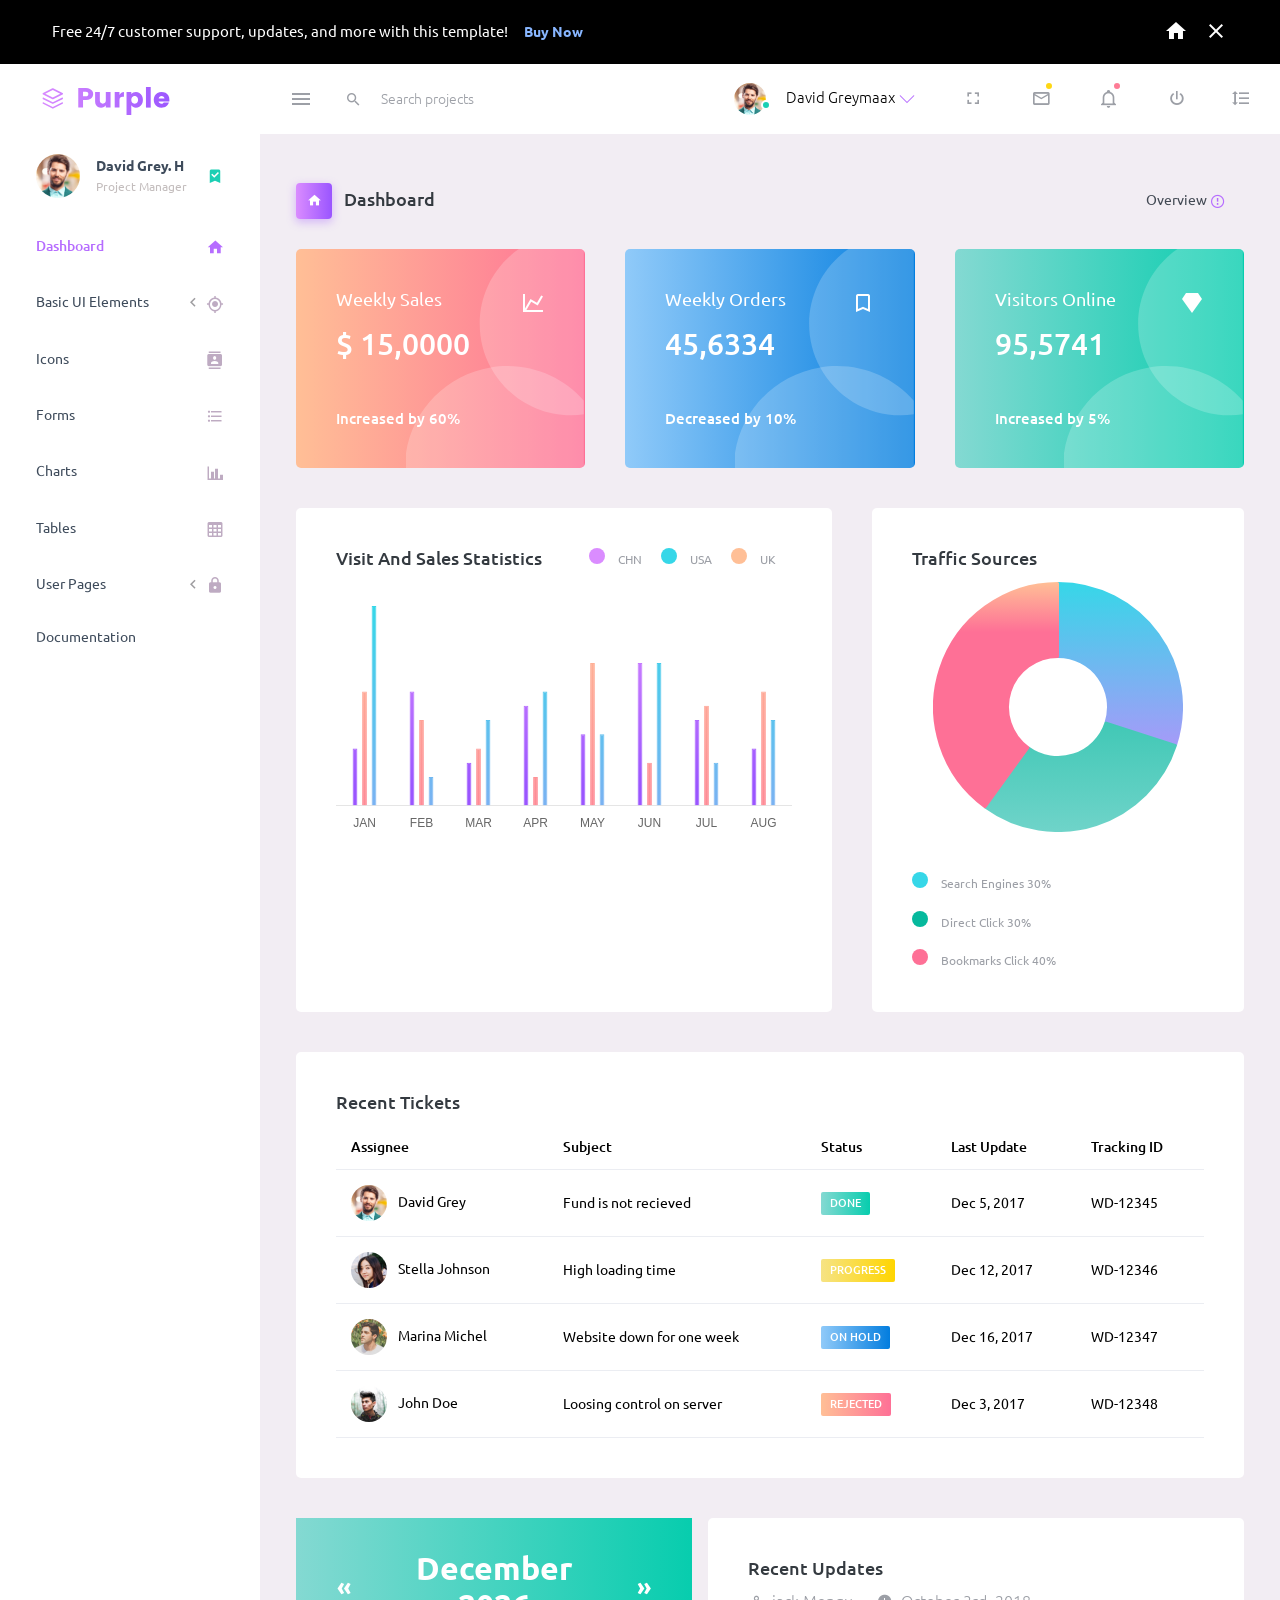
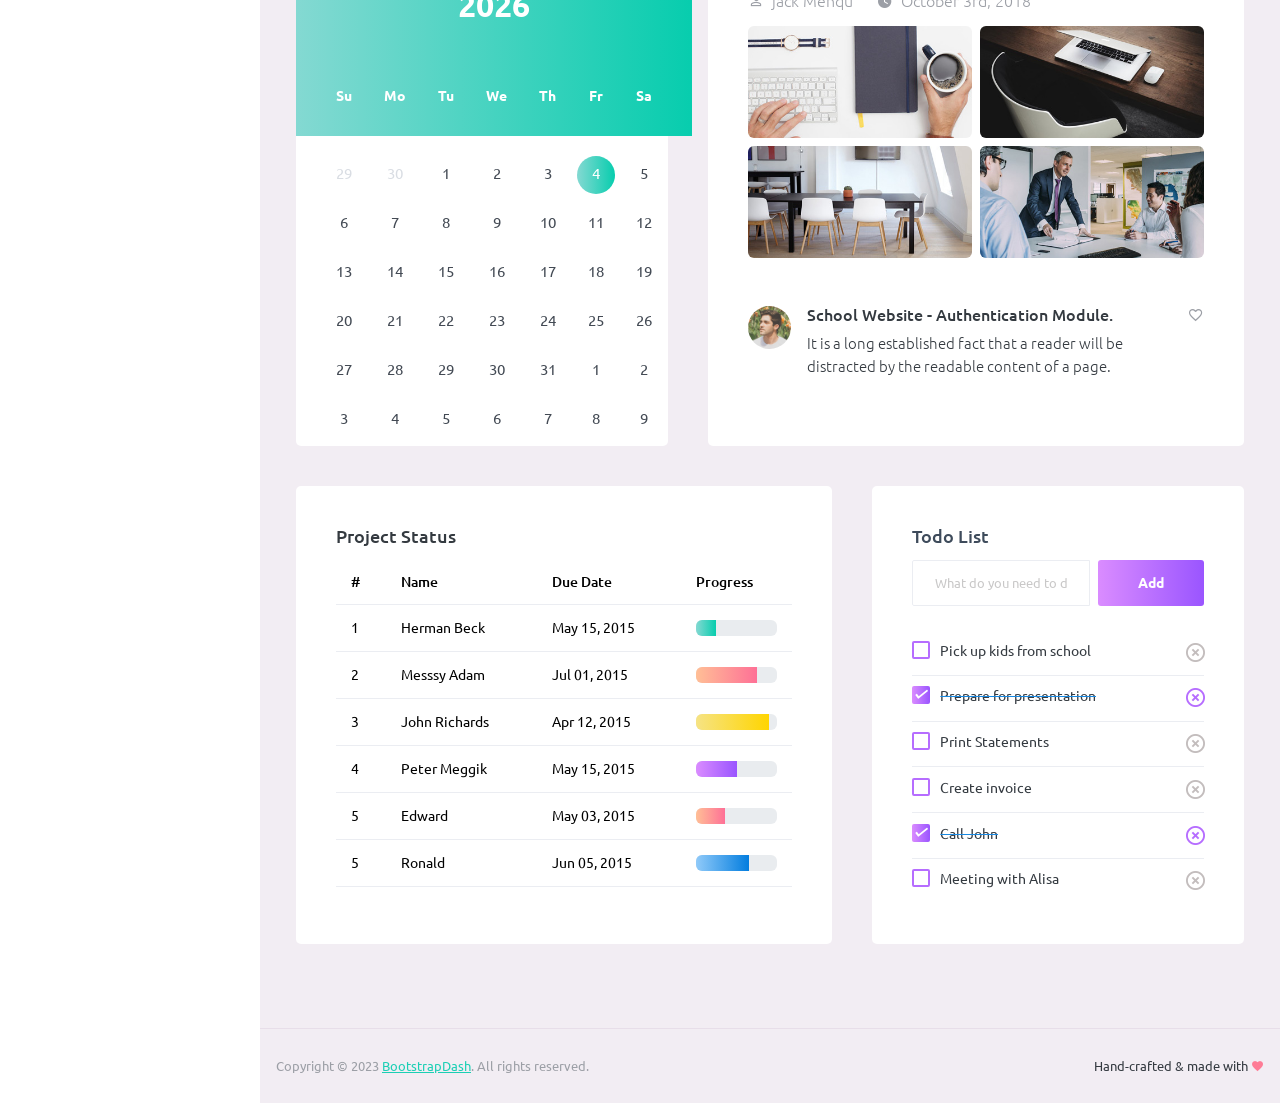
<file: view/temp/temp/dist/index.html>
<!DOCTYPE html>
<html lang="en">
  <head>
    <!-- Required meta tags -->
    <meta charset="utf-8">
    <meta name="viewport" content="width=device-width, initial-scale=1, shrink-to-fit=no">
    <title>Purple Admin</title>
    <!-- plugins:css -->
    <link rel="stylesheet" href="assets/vendors/mdi/css/materialdesignicons.min.css">
    <link rel="stylesheet" href="assets/vendors/ti-icons/css/themify-icons.css">
    <link rel="stylesheet" href="assets/vendors/css/vendor.bundle.base.css">
    <link rel="stylesheet" href="assets/vendors/font-awesome/css/font-awesome.min.css">
    <!-- endinject -->
    <!-- Plugin css for this page -->
    <link rel="stylesheet" href="assets/vendors/font-awesome/css/font-awesome.min.css" />
    <link rel="stylesheet" href="assets/vendors/bootstrap-datepicker/bootstrap-datepicker.min.css">
    <!-- End plugin css for this page -->
    <!-- inject:css -->
    <!-- endinject -->
    <!-- Layout styles -->
    <link rel="stylesheet" href="assets/css/style.css">
    <!-- End layout styles -->
    <link rel="shortcut icon" href="assets/images/favicon.png" />
  </head>
  <body>
    <div class="container-scroller">
      <div class="row p-0 m-0 proBanner" id="proBanner">
        <div class="col-md-12 p-0 m-0">
          <div class="card-body card-body-padding d-flex align-items-center justify-content-between">
            <div class="ps-lg-3">
              <div class="d-flex align-items-center justify-content-between">
                <p class="mb-0 font-weight-medium me-3 buy-now-text">Free 24/7 customer support, updates, and more with this template!</p>
                <a href="https://www.bootstrapdash.com/product/purple-bootstrap-admin-template/" target="_blank" class="btn me-2 buy-now-btn border-0">Buy Now</a>
              </div>
            </div>
            <div class="d-flex align-items-center justify-content-between">
              <a href="https://www.bootstrapdash.com/product/purple-bootstrap-admin-template/"><i class="mdi mdi-home me-3 text-white"></i></a>
              <button id="bannerClose" class="btn border-0 p-0">
                <i class="mdi mdi-close text-white mr-0"></i>
              </button>
            </div>
          </div>
        </div>
      </div>
      <!-- partial:partials/_navbar.html -->
      <nav class="navbar default-layout-navbar col-lg-12 col-12 p-0 fixed-top d-flex flex-row">
        <div class="text-center navbar-brand-wrapper d-flex align-items-center justify-content-start">
          <a class="navbar-brand brand-logo" href="index.html"><img src="assets/images/logo.svg" alt="logo" /></a>
          <a class="navbar-brand brand-logo-mini" href="index.html"><img src="assets/images/logo-mini.svg" alt="logo" /></a>
        </div>
        <div class="navbar-menu-wrapper d-flex align-items-stretch">
          <button class="navbar-toggler navbar-toggler align-self-center" type="button" data-toggle="minimize">
            <span class="mdi mdi-menu"></span>
          </button>
          <div class="search-field d-none d-md-block">
            <form class="d-flex align-items-center h-100" action="#">
              <div class="input-group">
                <div class="input-group-prepend bg-transparent">
                  <i class="input-group-text border-0 mdi mdi-magnify"></i>
                </div>
                <input type="text" class="form-control bg-transparent border-0" placeholder="Search projects">
              </div>
            </form>
          </div>
          <ul class="navbar-nav navbar-nav-right">
            <li class="nav-item nav-profile dropdown">
              <a class="nav-link dropdown-toggle" id="profileDropdown" href="#" data-bs-toggle="dropdown" aria-expanded="false">
                <div class="nav-profile-img">
                  <img src="assets/images/faces/face1.jpg" alt="image">
                  <span class="availability-status online"></span>
                </div>
                <div class="nav-profile-text">
                  <p class="mb-1 text-black">David Greymaax</p>
                </div>
              </a>
              <div class="dropdown-menu navbar-dropdown" aria-labelledby="profileDropdown">
                <a class="dropdown-item" href="#">
                  <i class="mdi mdi-cached me-2 text-success"></i> Activity Log </a>
                <div class="dropdown-divider"></div>
                <a class="dropdown-item" href="#">
                  <i class="mdi mdi-logout me-2 text-primary"></i> Signout </a>
              </div>
            </li>
            <li class="nav-item d-none d-lg-block full-screen-link">
              <a class="nav-link">
                <i class="mdi mdi-fullscreen" id="fullscreen-button"></i>
              </a>
            </li>
            <li class="nav-item dropdown">
              <a class="nav-link count-indicator dropdown-toggle" id="messageDropdown" href="#" data-bs-toggle="dropdown" aria-expanded="false">
                <i class="mdi mdi-email-outline"></i>
                <span class="count-symbol bg-warning"></span>
              </a>
              <div class="dropdown-menu dropdown-menu-end navbar-dropdown preview-list" aria-labelledby="messageDropdown">
                <h6 class="p-3 mb-0">Messages</h6>
                <div class="dropdown-divider"></div>
                <a class="dropdown-item preview-item">
                  <div class="preview-thumbnail">
                    <img src="assets/images/faces/face4.jpg" alt="image" class="profile-pic">
                  </div>
                  <div class="preview-item-content d-flex align-items-start flex-column justify-content-center">
                    <h6 class="preview-subject ellipsis mb-1 font-weight-normal">Mark send you a message</h6>
                    <p class="text-gray mb-0"> 1 Minutes ago </p>
                  </div>
                </a>
                <div class="dropdown-divider"></div>
                <a class="dropdown-item preview-item">
                  <div class="preview-thumbnail">
                    <img src="assets/images/faces/face2.jpg" alt="image" class="profile-pic">
                  </div>
                  <div class="preview-item-content d-flex align-items-start flex-column justify-content-center">
                    <h6 class="preview-subject ellipsis mb-1 font-weight-normal">Cregh send you a message</h6>
                    <p class="text-gray mb-0"> 15 Minutes ago </p>
                  </div>
                </a>
                <div class="dropdown-divider"></div>
                <a class="dropdown-item preview-item">
                  <div class="preview-thumbnail">
                    <img src="assets/images/faces/face3.jpg" alt="image" class="profile-pic">
                  </div>
                  <div class="preview-item-content d-flex align-items-start flex-column justify-content-center">
                    <h6 class="preview-subject ellipsis mb-1 font-weight-normal">Profile picture updated</h6>
                    <p class="text-gray mb-0"> 18 Minutes ago </p>
                  </div>
                </a>
                <div class="dropdown-divider"></div>
                <h6 class="p-3 mb-0 text-center">4 new messages</h6>
              </div>
            </li>
            <li class="nav-item dropdown">
              <a class="nav-link count-indicator dropdown-toggle" id="notificationDropdown" href="#" data-bs-toggle="dropdown">
                <i class="mdi mdi-bell-outline"></i>
                <span class="count-symbol bg-danger"></span>
              </a>
              <div class="dropdown-menu dropdown-menu-end navbar-dropdown preview-list" aria-labelledby="notificationDropdown">
                <h6 class="p-3 mb-0">Notifications</h6>
                <div class="dropdown-divider"></div>
                <a class="dropdown-item preview-item">
                  <div class="preview-thumbnail">
                    <div class="preview-icon bg-success">
                      <i class="mdi mdi-calendar"></i>
                    </div>
                  </div>
                  <div class="preview-item-content d-flex align-items-start flex-column justify-content-center">
                    <h6 class="preview-subject font-weight-normal mb-1">Event today</h6>
                    <p class="text-gray ellipsis mb-0"> Just a reminder that you have an event today </p>
                  </div>
                </a>
                <div class="dropdown-divider"></div>
                <a class="dropdown-item preview-item">
                  <div class="preview-thumbnail">
                    <div class="preview-icon bg-warning">
                      <i class="mdi mdi-cog"></i>
                    </div>
                  </div>
                  <div class="preview-item-content d-flex align-items-start flex-column justify-content-center">
                    <h6 class="preview-subject font-weight-normal mb-1">Settings</h6>
                    <p class="text-gray ellipsis mb-0"> Update dashboard </p>
                  </div>
                </a>
                <div class="dropdown-divider"></div>
                <a class="dropdown-item preview-item">
                  <div class="preview-thumbnail">
                    <div class="preview-icon bg-info">
                      <i class="mdi mdi-link-variant"></i>
                    </div>
                  </div>
                  <div class="preview-item-content d-flex align-items-start flex-column justify-content-center">
                    <h6 class="preview-subject font-weight-normal mb-1">Launch Admin</h6>
                    <p class="text-gray ellipsis mb-0"> New admin wow! </p>
                  </div>
                </a>
                <div class="dropdown-divider"></div>
                <h6 class="p-3 mb-0 text-center">See all notifications</h6>
              </div>
            </li>
            <li class="nav-item nav-logout d-none d-lg-block">
              <a class="nav-link" href="#">
                <i class="mdi mdi-power"></i>
              </a>
            </li>
            <li class="nav-item nav-settings d-none d-lg-block">
              <a class="nav-link" href="#">
                <i class="mdi mdi-format-line-spacing"></i>
              </a>
            </li>
          </ul>
          <button class="navbar-toggler navbar-toggler-right d-lg-none align-self-center" type="button" data-toggle="offcanvas">
            <span class="mdi mdi-menu"></span>
          </button>
        </div>
      </nav>
      <!-- partial -->
      <div class="container-fluid page-body-wrapper">
        <!-- partial:partials/_sidebar.html -->
        <nav class="sidebar sidebar-offcanvas" id="sidebar">
          <ul class="nav">
            <li class="nav-item nav-profile">
              <a href="#" class="nav-link">
                <div class="nav-profile-image">
                  <img src="assets/images/faces/face1.jpg" alt="profile" />
                  <span class="login-status online"></span>
                  <!--change to offline or busy as needed-->
                </div>
                <div class="nav-profile-text d-flex flex-column">
                  <span class="font-weight-bold mb-2">David Grey. H</span>
                  <span class="text-secondary text-small">Project Manager</span>
                </div>
                <i class="mdi mdi-bookmark-check text-success nav-profile-badge"></i>
              </a>
            </li>
            <li class="nav-item">
              <a class="nav-link" href="index.html">
                <span class="menu-title">Dashboard</span>
                <i class="mdi mdi-home menu-icon"></i>
              </a>
            </li>
            <li class="nav-item">
              <a class="nav-link" data-bs-toggle="collapse" href="#ui-basic" aria-expanded="false" aria-controls="ui-basic">
                <span class="menu-title">Basic UI Elements</span>
                <i class="menu-arrow"></i>
                <i class="mdi mdi-crosshairs-gps menu-icon"></i>
              </a>
              <div class="collapse" id="ui-basic">
                <ul class="nav flex-column sub-menu">
                  <li class="nav-item">
                    <a class="nav-link" href="pages/ui-features/buttons.html">Buttons</a>
                  </li>
                  <li class="nav-item">
                    <a class="nav-link" href="pages/ui-features/dropdowns.html">Dropdowns</a>
                  </li>
                  <li class="nav-item">
                    <a class="nav-link" href="pages/ui-features/typography.html">Typography</a>
                  </li>
                </ul>
              </div>
            </li>
            <li class="nav-item">
              <a class="nav-link" data-bs-toggle="collapse" href="#icons" aria-expanded="false" aria-controls="icons">
                <span class="menu-title">Icons</span>
                <i class="mdi mdi-contacts menu-icon"></i>
              </a>
              <div class="collapse" id="icons">
                <ul class="nav flex-column sub-menu">
                  <li class="nav-item">
                    <a class="nav-link" href="pages/icons/font-awesome.html">Font Awesome</a>
                  </li>
                </ul>
              </div>
            </li>
            <li class="nav-item">
              <a class="nav-link" data-bs-toggle="collapse" href="#forms" aria-expanded="false" aria-controls="forms">
                <span class="menu-title">Forms</span>
                <i class="mdi mdi-format-list-bulleted menu-icon"></i>
              </a>
              <div class="collapse" id="forms">
                <ul class="nav flex-column sub-menu">
                  <li class="nav-item">
                    <a class="nav-link" href="pages/forms/basic_elements.html">Form Elements</a>
                  </li>
                </ul>
              </div>
            </li>
            <li class="nav-item">
              <a class="nav-link" data-bs-toggle="collapse" href="#charts" aria-expanded="false" aria-controls="charts">
                <span class="menu-title">Charts</span>
                <i class="mdi mdi-chart-bar menu-icon"></i>
              </a>
              <div class="collapse" id="charts">
                <ul class="nav flex-column sub-menu">
                  <li class="nav-item">
                    <a class="nav-link" href="pages/charts/chartjs.html">ChartJs</a>
                  </li>
                </ul>
              </div>
            </li>
            <li class="nav-item">
              <a class="nav-link" data-bs-toggle="collapse" href="#tables" aria-expanded="false" aria-controls="tables">
                <span class="menu-title">Tables</span>
                <i class="mdi mdi-table-large menu-icon"></i>
              </a>
              <div class="collapse" id="tables">
                <ul class="nav flex-column sub-menu">
                  <li class="nav-item">
                    <a class="nav-link" href="pages/tables/basic-table.html">Basic table</a>
                  </li>
                </ul>
              </div>
            </li>
            <li class="nav-item">
              <a class="nav-link" data-bs-toggle="collapse" href="#auth" aria-expanded="false" aria-controls="auth">
                <span class="menu-title">User Pages</span>
                <i class="menu-arrow"></i>
                <i class="mdi mdi-lock menu-icon"></i>
              </a>
              <div class="collapse" id="auth">
                <ul class="nav flex-column sub-menu">
                  <li class="nav-item">
                    <a class="nav-link" href="pages/samples/blank-page.html"> Blank Page </a>
                  </li>
                  <li class="nav-item">
                    <a class="nav-link" href="pages/samples/login.html"> Login </a>
                  </li>
                  <li class="nav-item">
                    <a class="nav-link" href="pages/samples/register.html"> Register </a>
                  </li>
                  <li class="nav-item">
                    <a class="nav-link" href="pages/samples/error-404.html"> 404 </a>
                  </li>
                  <li class="nav-item">
                    <a class="nav-link" href="pages/samples/error-500.html"> 500 </a>
                  </li>
                </ul>
              </div>
            </li>
            <li class="nav-item">
              <a class="nav-link" href="docs/documentation.html" target="_blank">
                <span class="menu-title">Documentation</span>
                <i class="mdi mdi-file-document-box menu-icon"></i>
              </a>
            </li>
          </ul>
        </nav>
        <!-- partial -->
        <div class="main-panel">
          <div class="content-wrapper">
            <div class="page-header">
              <h3 class="page-title">
                <span class="page-title-icon bg-gradient-primary text-white me-2">
                  <i class="mdi mdi-home"></i>
                </span> Dashboard
              </h3>
              <nav aria-label="breadcrumb">
                <ul class="breadcrumb">
                  <li class="breadcrumb-item active" aria-current="page">
                    <span></span>Overview <i class="mdi mdi-alert-circle-outline icon-sm text-primary align-middle"></i>
                  </li>
                </ul>
              </nav>
            </div>
            <div class="row">
              <div class="col-md-4 stretch-card grid-margin">
                <div class="card bg-gradient-danger card-img-holder text-white">
                  <div class="card-body">
                    <img src="assets/images/dashboard/circle.svg" class="card-img-absolute" alt="circle-image" />
                    <h4 class="font-weight-normal mb-3">Weekly Sales <i class="mdi mdi-chart-line mdi-24px float-end"></i>
                    </h4>
                    <h2 class="mb-5">$ 15,0000</h2>
                    <h6 class="card-text">Increased by 60%</h6>
                  </div>
                </div>
              </div>
              <div class="col-md-4 stretch-card grid-margin">
                <div class="card bg-gradient-info card-img-holder text-white">
                  <div class="card-body">
                    <img src="assets/images/dashboard/circle.svg" class="card-img-absolute" alt="circle-image" />
                    <h4 class="font-weight-normal mb-3">Weekly Orders <i class="mdi mdi-bookmark-outline mdi-24px float-end"></i>
                    </h4>
                    <h2 class="mb-5">45,6334</h2>
                    <h6 class="card-text">Decreased by 10%</h6>
                  </div>
                </div>
              </div>
              <div class="col-md-4 stretch-card grid-margin">
                <div class="card bg-gradient-success card-img-holder text-white">
                  <div class="card-body">
                    <img src="assets/images/dashboard/circle.svg" class="card-img-absolute" alt="circle-image" />
                    <h4 class="font-weight-normal mb-3">Visitors Online <i class="mdi mdi-diamond mdi-24px float-end"></i>
                    </h4>
                    <h2 class="mb-5">95,5741</h2>
                    <h6 class="card-text">Increased by 5%</h6>
                  </div>
                </div>
              </div>
            </div>
            <div class="row">
              <div class="col-md-7 grid-margin stretch-card">
                <div class="card">
                  <div class="card-body">
                    <div class="clearfix">
                      <h4 class="card-title float-start">Visit And Sales Statistics</h4>
                      <div id="visit-sale-chart-legend" class="rounded-legend legend-horizontal legend-top-right float-end"></div>
                    </div>
                    <canvas id="visit-sale-chart" class="mt-4"></canvas>
                  </div>
                </div>
              </div>
              <div class="col-md-5 grid-margin stretch-card">
                <div class="card">
                  <div class="card-body">
                    <h4 class="card-title">Traffic Sources</h4>
                    <div class="doughnutjs-wrapper d-flex justify-content-center">
                      <canvas id="traffic-chart"></canvas>
                    </div>
                    <div id="traffic-chart-legend" class="rounded-legend legend-vertical legend-bottom-left pt-4"></div>
                  </div>
                </div>
              </div>
            </div>
            <div class="row">
              <div class="col-12 grid-margin">
                <div class="card">
                  <div class="card-body">
                    <h4 class="card-title">Recent Tickets</h4>
                    <div class="table-responsive">
                      <table class="table">
                        <thead>
                          <tr>
                            <th> Assignee </th>
                            <th> Subject </th>
                            <th> Status </th>
                            <th> Last Update </th>
                            <th> Tracking ID </th>
                          </tr>
                        </thead>
                        <tbody>
                          <tr>
                            <td>
                              <img src="assets/images/faces/face1.jpg" class="me-2" alt="image"> David Grey
                            </td>
                            <td> Fund is not recieved </td>
                            <td>
                              <label class="badge badge-gradient-success">DONE</label>
                            </td>
                            <td> Dec 5, 2017 </td>
                            <td> WD-12345 </td>
                          </tr>
                          <tr>
                            <td>
                              <img src="assets/images/faces/face2.jpg" class="me-2" alt="image"> Stella Johnson
                            </td>
                            <td> High loading time </td>
                            <td>
                              <label class="badge badge-gradient-warning">PROGRESS</label>
                            </td>
                            <td> Dec 12, 2017 </td>
                            <td> WD-12346 </td>
                          </tr>
                          <tr>
                            <td>
                              <img src="assets/images/faces/face3.jpg" class="me-2" alt="image"> Marina Michel
                            </td>
                            <td> Website down for one week </td>
                            <td>
                              <label class="badge badge-gradient-info">ON HOLD</label>
                            </td>
                            <td> Dec 16, 2017 </td>
                            <td> WD-12347 </td>
                          </tr>
                          <tr>
                            <td>
                              <img src="assets/images/faces/face4.jpg" class="me-2" alt="image"> John Doe
                            </td>
                            <td> Loosing control on server </td>
                            <td>
                              <label class="badge badge-gradient-danger">REJECTED</label>
                            </td>
                            <td> Dec 3, 2017 </td>
                            <td> WD-12348 </td>
                          </tr>
                        </tbody>
                      </table>
                    </div>
                  </div>
                </div>
              </div>
            </div>
            <div class="row">
              <div class="col-lg-5 grid-margin stretch-card">
                <div class="card">
                  <div class="card-body p-0 d-flex">
                    <div id="inline-datepicker" class="datepicker datepicker-custom"></div>
                  </div>
                </div>
              </div>
              <div class="col-lg-7 grid-margin stretch-card">
                <div class="card">
                  <div class="card-body">
                    <h4 class="card-title">Recent Updates</h4>
                    <div class="d-flex">
                      <div class="d-flex align-items-center me-4 text-muted font-weight-light">
                        <i class="mdi mdi-account-outline icon-sm me-2"></i>
                        <span>jack Menqu</span>
                      </div>
                      <div class="d-flex align-items-center text-muted font-weight-light">
                        <i class="mdi mdi-clock icon-sm me-2"></i>
                        <span>October 3rd, 2018</span>
                      </div>
                    </div>
                    <div class="row mt-3">
                      <div class="col-6 pe-1">
                        <img src="assets/images/dashboard/img_1.jpg" class="mb-2 mw-100 w-100 rounded" alt="image">
                        <img src="assets/images/dashboard/img_4.jpg" class="mw-100 w-100 rounded" alt="image">
                      </div>
                      <div class="col-6 ps-1">
                        <img src="assets/images/dashboard/img_2.jpg" class="mb-2 mw-100 w-100 rounded" alt="image">
                        <img src="assets/images/dashboard/img_3.jpg" class="mw-100 w-100 rounded" alt="image">
                      </div>
                    </div>
                    <div class="d-flex mt-5 align-items-top">
                      <img src="assets/images/faces/face3.jpg" class="img-sm rounded-circle me-3" alt="image">
                      <div class="mb-0 flex-grow">
                        <h5 class="me-2 mb-2">School Website - Authentication Module.</h5>
                        <p class="mb-0 font-weight-light">It is a long established fact that a reader will be distracted by the readable content of a page.</p>
                      </div>
                      <div class="ms-auto">
                        <i class="mdi mdi-heart-outline text-muted"></i>
                      </div>
                    </div>
                  </div>
                </div>
              </div>
            </div>
            <div class="row">
              <div class="col-md-7 grid-margin stretch-card">
                <div class="card">
                  <div class="card-body">
                    <h4 class="card-title">Project Status</h4>
                    <div class="table-responsive">
                      <table class="table">
                        <thead>
                          <tr>
                            <th> # </th>
                            <th> Name </th>
                            <th> Due Date </th>
                            <th> Progress </th>
                          </tr>
                        </thead>
                        <tbody>
                          <tr>
                            <td> 1 </td>
                            <td> Herman Beck </td>
                            <td> May 15, 2015 </td>
                            <td>
                              <div class="progress">
                                <div class="progress-bar bg-gradient-success" role="progressbar" style="width: 25%" aria-valuenow="25" aria-valuemin="0" aria-valuemax="100"></div>
                              </div>
                            </td>
                          </tr>
                          <tr>
                            <td> 2 </td>
                            <td> Messsy Adam </td>
                            <td> Jul 01, 2015 </td>
                            <td>
                              <div class="progress">
                                <div class="progress-bar bg-gradient-danger" role="progressbar" style="width: 75%" aria-valuenow="75" aria-valuemin="0" aria-valuemax="100"></div>
                              </div>
                            </td>
                          </tr>
                          <tr>
                            <td> 3 </td>
                            <td> John Richards </td>
                            <td> Apr 12, 2015 </td>
                            <td>
                              <div class="progress">
                                <div class="progress-bar bg-gradient-warning" role="progressbar" style="width: 90%" aria-valuenow="90" aria-valuemin="0" aria-valuemax="100"></div>
                              </div>
                            </td>
                          </tr>
                          <tr>
                            <td> 4 </td>
                            <td> Peter Meggik </td>
                            <td> May 15, 2015 </td>
                            <td>
                              <div class="progress">
                                <div class="progress-bar bg-gradient-primary" role="progressbar" style="width: 50%" aria-valuenow="50" aria-valuemin="0" aria-valuemax="100"></div>
                              </div>
                            </td>
                          </tr>
                          <tr>
                            <td> 5 </td>
                            <td> Edward </td>
                            <td> May 03, 2015 </td>
                            <td>
                              <div class="progress">
                                <div class="progress-bar bg-gradient-danger" role="progressbar" style="width: 35%" aria-valuenow="35" aria-valuemin="0" aria-valuemax="100"></div>
                              </div>
                            </td>
                          </tr>
                          <tr>
                            <td> 5 </td>
                            <td> Ronald </td>
                            <td> Jun 05, 2015 </td>
                            <td>
                              <div class="progress">
                                <div class="progress-bar bg-gradient-info" role="progressbar" style="width: 65%" aria-valuenow="65" aria-valuemin="0" aria-valuemax="100"></div>
                              </div>
                            </td>
                          </tr>
                        </tbody>
                      </table>
                    </div>
                  </div>
                </div>
              </div>
              <div class="col-md-5 grid-margin stretch-card">
                <div class="card">
                  <div class="card-body">
                    <h4 class="card-title text-dark">Todo List</h4>
                    <div class="add-items d-flex">
                      <input type="text" class="form-control todo-list-input" placeholder="What do you need to do today?">
                      <button class="add btn btn-gradient-primary font-weight-bold todo-list-add-btn" id="add-task">Add</button>
                    </div>
                    <div class="list-wrapper">
                      <ul class="d-flex flex-column-reverse todo-list todo-list-custom">
                        <li>
                          <div class="form-check">
                            <label class="form-check-label">
                              <input class="checkbox" type="checkbox"> Meeting with Alisa </label>
                          </div>
                          <i class="remove mdi mdi-close-circle-outline"></i>
                        </li>
                        <li class="completed">
                          <div class="form-check">
                            <label class="form-check-label">
                              <input class="checkbox" type="checkbox" checked> Call John </label>
                          </div>
                          <i class="remove mdi mdi-close-circle-outline"></i>
                        </li>
                        <li>
                          <div class="form-check">
                            <label class="form-check-label">
                              <input class="checkbox" type="checkbox"> Create invoice </label>
                          </div>
                          <i class="remove mdi mdi-close-circle-outline"></i>
                        </li>
                        <li>
                          <div class="form-check">
                            <label class="form-check-label">
                              <input class="checkbox" type="checkbox"> Print Statements </label>
                          </div>
                          <i class="remove mdi mdi-close-circle-outline"></i>
                        </li>
                        <li class="completed">
                          <div class="form-check">
                            <label class="form-check-label">
                              <input class="checkbox" type="checkbox" checked> Prepare for presentation </label>
                          </div>
                          <i class="remove mdi mdi-close-circle-outline"></i>
                        </li>
                        <li>
                          <div class="form-check">
                            <label class="form-check-label">
                              <input class="checkbox" type="checkbox"> Pick up kids from school </label>
                          </div>
                          <i class="remove mdi mdi-close-circle-outline"></i>
                        </li>
                      </ul>
                    </div>
                  </div>
                </div>
              </div>
            </div>
          </div>
          <!-- content-wrapper ends -->
          <!-- partial:partials/_footer.html -->
          <footer class="footer">
            <div class="d-sm-flex justify-content-center justify-content-sm-between">
              <span class="text-muted text-center text-sm-left d-block d-sm-inline-block">Copyright © 2023 <a href="https://www.bootstrapdash.com/" target="_blank">BootstrapDash</a>. All rights reserved.</span>
              <span class="float-none float-sm-right d-block mt-1 mt-sm-0 text-center">Hand-crafted & made with <i class="mdi mdi-heart text-danger"></i></span>
            </div>
          </footer>
          <!-- partial -->
        </div>
        <!-- main-panel ends -->
      </div>
      <!-- page-body-wrapper ends -->
    </div>
    <!-- container-scroller -->
    <!-- plugins:js -->
    <script src="assets/vendors/js/vendor.bundle.base.js"></script>
    <!-- endinject -->
    <!-- Plugin js for this page -->
    <script src="assets/vendors/chart.js/chart.umd.js"></script>
    <script src="assets/vendors/bootstrap-datepicker/bootstrap-datepicker.min.js"></script>
    <!-- End plugin js for this page -->
    <!-- inject:js -->
    <script src="assets/js/off-canvas.js"></script>
    <script src="assets/js/misc.js"></script>
    <script src="assets/js/settings.js"></script>
    <script src="assets/js/todolist.js"></script>
    <script src="assets/js/jquery.cookie.js"></script>
    <!-- endinject -->
    <!-- Custom js for this page -->
    <script src="assets/js/dashboard.js"></script>
    <!-- End custom js for this page -->
  </body>
</html>
</file>
<file: view/temp/temp/dist/assets/vendors/ti-icons/css/themify-icons.css>
@font-face {
	font-family: 'themify';
	src:url('../fonts/themify.eot');
	src:url('../fonts/themify.eot?#iefix') format('embedded-opentype'),
		url('../fonts/themify.woff') format('woff'),
		url('../fonts/themify.ttf') format('truetype'),
		url('../fonts/themify.svg') format('svg');
	font-weight: normal;
	font-style: normal;
}

[class^="ti-"], [class*=" ti-"] {
	font-family: 'themify';
	speak: none;
	font-style: normal;
	font-weight: normal;
	font-variant: normal;
	text-transform: none;
	line-height: 1;

	/* Better Font Rendering =========== */
	-webkit-font-smoothing: antialiased;
	-moz-osx-font-smoothing: grayscale;
}

.ti-wand:before {
	content: "\e600";
}
.ti-volume:before {
	content: "\e601";
}
.ti-user:before {
	content: "\e602";
}
.ti-unlock:before {
	content: "\e603";
}
.ti-unlink:before {
	content: "\e604";
}
.ti-trash:before {
	content: "\e605";
}
.ti-thought:before {
	content: "\e606";
}
.ti-target:before {
	content: "\e607";
}
.ti-tag:before {
	content: "\e608";
}
.ti-tablet:before {
	content: "\e609";
}
.ti-star:before {
	content: "\e60a";
}
.ti-spray:before {
	content: "\e60b";
}
.ti-signal:before {
	content: "\e60c";
}
.ti-shopping-cart:before {
	content: "\e60d";
}
.ti-shopping-cart-full:before {
	content: "\e60e";
}
.ti-settings:before {
	content: "\e60f";
}
.ti-search:before {
	content: "\e610";
}
.ti-zoom-in:before {
	content: "\e611";
}
.ti-zoom-out:before {
	content: "\e612";
}
.ti-cut:before {
	content: "\e613";
}
.ti-ruler:before {
	content: "\e614";
}
.ti-ruler-pencil:before {
	content: "\e615";
}
.ti-ruler-alt:before {
	content: "\e616";
}
.ti-bookmark:before {
	content: "\e617";
}
.ti-bookmark-alt:before {
	content: "\e618";
}
.ti-reload:before {
	content: "\e619";
}
.ti-plus:before {
	content: "\e61a";
}
.ti-pin:before {
	content: "\e61b";
}
.ti-pencil:before {
	content: "\e61c";
}
.ti-pencil-alt:before {
	content: "\e61d";
}
.ti-paint-roller:before {
	content: "\e61e";
}
.ti-paint-bucket:before {
	content: "\e61f";
}
.ti-na:before {
	content: "\e620";
}
.ti-mobile:before {
	content: "\e621";
}
.ti-minus:before {
	content: "\e622";
}
.ti-medall:before {
	content: "\e623";
}
.ti-medall-alt:before {
	content: "\e624";
}
.ti-marker:before {
	content: "\e625";
}
.ti-marker-alt:before {
	content: "\e626";
}
.ti-arrow-up:before {
	content: "\e627";
}
.ti-arrow-right:before {
	content: "\e628";
}
.ti-arrow-left:before {
	content: "\e629";
}
.ti-arrow-down:before {
	content: "\e62a";
}
.ti-lock:before {
	content: "\e62b";
}
.ti-location-arrow:before {
	content: "\e62c";
}
.ti-link:before {
	content: "\e62d";
}
.ti-layout:before {
	content: "\e62e";
}
.ti-layers:before {
	content: "\e62f";
}
.ti-layers-alt:before {
	content: "\e630";
}
.ti-key:before {
	content: "\e631";
}
.ti-import:before {
	content: "\e632";
}
.ti-image:before {
	content: "\e633";
}
.ti-heart:before {
	content: "\e634";
}
.ti-heart-broken:before {
	content: "\e635";
}
.ti-hand-stop:before {
	content: "\e636";
}
.ti-hand-open:before {
	content: "\e637";
}
.ti-hand-drag:before {
	content: "\e638";
}
.ti-folder:before {
	content: "\e639";
}
.ti-flag:before {
	content: "\e63a";
}
.ti-flag-alt:before {
	content: "\e63b";
}
.ti-flag-alt-2:before {
	content: "\e63c";
}
.ti-eye:before {
	content: "\e63d";
}
.ti-export:before {
	content: "\e63e";
}
.ti-exchange-vertical:before {
	content: "\e63f";
}
.ti-desktop:before {
	content: "\e640";
}
.ti-cup:before {
	content: "\e641";
}
.ti-crown:before {
	content: "\e642";
}
.ti-comments:before {
	content: "\e643";
}
.ti-comment:before {
	content: "\e644";
}
.ti-comment-alt:before {
	content: "\e645";
}
.ti-close:before {
	content: "\e646";
}
.ti-clip:before {
	content: "\e647";
}
.ti-angle-up:before {
	content: "\e648";
}
.ti-angle-right:before {
	content: "\e649";
}
.ti-angle-left:before {
	content: "\e64a";
}
.ti-angle-down:before {
	content: "\e64b";
}
.ti-check:before {
	content: "\e64c";
}
.ti-check-box:before {
	content: "\e64d";
}
.ti-camera:before {
	content: "\e64e";
}
.ti-announcement:before {
	content: "\e64f";
}
.ti-brush:before {
	content: "\e650";
}
.ti-briefcase:before {
	content: "\e651";
}
.ti-bolt:before {
	content: "\e652";
}
.ti-bolt-alt:before {
	content: "\e653";
}
.ti-blackboard:before {
	content: "\e654";
}
.ti-bag:before {
	content: "\e655";
}
.ti-move:before {
	content: "\e656";
}
.ti-arrows-vertical:before {
	content: "\e657";
}
.ti-arrows-horizontal:before {
	content: "\e658";
}
.ti-fullscreen:before {
	content: "\e659";
}
.ti-arrow-top-right:before {
	content: "\e65a";
}
.ti-arrow-top-left:before {
	content: "\e65b";
}
.ti-arrow-circle-up:before {
	content: "\e65c";
}
.ti-arrow-circle-right:before {
	content: "\e65d";
}
.ti-arrow-circle-left:before {
	content: "\e65e";
}
.ti-arrow-circle-down:before {
	content: "\e65f";
}
.ti-angle-double-up:before {
	content: "\e660";
}
.ti-angle-double-right:before {
	content: "\e661";
}
.ti-angle-double-left:before {
	content: "\e662";
}
.ti-angle-double-down:before {
	content: "\e663";
}
.ti-zip:before {
	content: "\e664";
}
.ti-world:before {
	content: "\e665";
}
.ti-wheelchair:before {
	content: "\e666";
}
.ti-view-list:before {
	content: "\e667";
}
.ti-view-list-alt:before {
	content: "\e668";
}
.ti-view-grid:before {
	content: "\e669";
}
.ti-uppercase:before {
	content: "\e66a";
}
.ti-upload:before {
	content: "\e66b";
}
.ti-underline:before {
	content: "\e66c";
}
.ti-truck:before {
	content: "\e66d";
}
.ti-timer:before {
	content: "\e66e";
}
.ti-ticket:before {
	content: "\e66f";
}
.ti-thumb-up:before {
	content: "\e670";
}
.ti-thumb-down:before {
	content: "\e671";
}
.ti-text:before {
	content: "\e672";
}
.ti-stats-up:before {
	content: "\e673";
}
.ti-stats-down:before {
	content: "\e674";
}
.ti-split-v:before {
	content: "\e675";
}
.ti-split-h:before {
	content: "\e676";
}
.ti-smallcap:before {
	content: "\e677";
}
.ti-shine:before {
	content: "\e678";
}
.ti-shift-right:before {
	content: "\e679";
}
.ti-shift-left:before {
	content: "\e67a";
}
.ti-shield:before {
	content: "\e67b";
}
.ti-notepad:before {
	content: "\e67c";
}
.ti-server:before {
	content: "\e67d";
}
.ti-quote-right:before {
	content: "\e67e";
}
.ti-quote-left:before {
	content: "\e67f";
}
.ti-pulse:before {
	content: "\e680";
}
.ti-printer:before {
	content: "\e681";
}
.ti-power-off:before {
	content: "\e682";
}
.ti-plug:before {
	content: "\e683";
}
.ti-pie-chart:before {
	content: "\e684";
}
.ti-paragraph:before {
	content: "\e685";
}
.ti-panel:before {
	content: "\e686";
}
.ti-package:before {
	content: "\e687";
}
.ti-music:before {
	content: "\e688";
}
.ti-music-alt:before {
	content: "\e689";
}
.ti-mouse:before {
	content: "\e68a";
}
.ti-mouse-alt:before {
	content: "\e68b";
}
.ti-money:before {
	content: "\e68c";
}
.ti-microphone:before {
	content: "\e68d";
}
.ti-menu:before {
	content: "\e68e";
}
.ti-menu-alt:before {
	content: "\e68f";
}
.ti-map:before {
	content: "\e690";
}
.ti-map-alt:before {
	content: "\e691";
}
.ti-loop:before {
	content: "\e692";
}
.ti-location-pin:before {
	content: "\e693";
}
.ti-list:before {
	content: "\e694";
}
.ti-light-bulb:before {
	content: "\e695";
}
.ti-Italic:before {
	content: "\e696";
}
.ti-info:before {
	content: "\e697";
}
.ti-infinite:before {
	content: "\e698";
}
.ti-id-badge:before {
	content: "\e699";
}
.ti-hummer:before {
	content: "\e69a";
}
.ti-home:before {
	content: "\e69b";
}
.ti-help:before {
	content: "\e69c";
}
.ti-headphone:before {
	content: "\e69d";
}
.ti-harddrives:before {
	content: "\e69e";
}
.ti-harddrive:before {
	content: "\e69f";
}
.ti-gift:before {
	content: "\e6a0";
}
.ti-game:before {
	content: "\e6a1";
}
.ti-filter:before {
	content: "\e6a2";
}
.ti-files:before {
	content: "\e6a3";
}
.ti-file:before {
	content: "\e6a4";
}
.ti-eraser:before {
	content: "\e6a5";
}
.ti-envelope:before {
	content: "\e6a6";
}
.ti-download:before {
	content: "\e6a7";
}
.ti-direction:before {
	content: "\e6a8";
}
.ti-direction-alt:before {
	content: "\e6a9";
}
.ti-dashboard:before {
	content: "\e6aa";
}
.ti-control-stop:before {
	content: "\e6ab";
}
.ti-control-shuffle:before {
	content: "\e6ac";
}
.ti-control-play:before {
	content: "\e6ad";
}
.ti-control-pause:before {
	content: "\e6ae";
}
.ti-control-forward:before {
	content: "\e6af";
}
.ti-control-backward:before {
	content: "\e6b0";
}
.ti-cloud:before {
	content: "\e6b1";
}
.ti-cloud-up:before {
	content: "\e6b2";
}
.ti-cloud-down:before {
	content: "\e6b3";
}
.ti-clipboard:before {
	content: "\e6b4";
}
.ti-car:before {
	content: "\e6b5";
}
.ti-calendar:before {
	content: "\e6b6";
}
.ti-book:before {
	content: "\e6b7";
}
.ti-bell:before {
	content: "\e6b8";
}
.ti-basketball:before {
	content: "\e6b9";
}
.ti-bar-chart:before {
	content: "\e6ba";
}
.ti-bar-chart-alt:before {
	content: "\e6bb";
}
.ti-back-right:before {
	content: "\e6bc";
}
.ti-back-left:before {
	content: "\e6bd";
}
.ti-arrows-corner:before {
	content: "\e6be";
}
.ti-archive:before {
	content: "\e6bf";
}
.ti-anchor:before {
	content: "\e6c0";
}
.ti-align-right:before {
	content: "\e6c1";
}
.ti-align-left:before {
	content: "\e6c2";
}
.ti-align-justify:before {
	content: "\e6c3";
}
.ti-align-center:before {
	content: "\e6c4";
}
.ti-alert:before {
	content: "\e6c5";
}
.ti-alarm-clock:before {
	content: "\e6c6";
}
.ti-agenda:before {
	content: "\e6c7";
}
.ti-write:before {
	content: "\e6c8";
}
.ti-window:before {
	content: "\e6c9";
}
.ti-widgetized:before {
	content: "\e6ca";
}
.ti-widget:before {
	content: "\e6cb";
}
.ti-widget-alt:before {
	content: "\e6cc";
}
.ti-wallet:before {
	content: "\e6cd";
}
.ti-video-clapper:before {
	content: "\e6ce";
}
.ti-video-camera:before {
	content: "\e6cf";
}
.ti-vector:before {
	content: "\e6d0";
}
.ti-themify-logo:before {
	content: "\e6d1";
}
.ti-themify-favicon:before {
	content: "\e6d2";
}
.ti-themify-favicon-alt:before {
	content: "\e6d3";
}
.ti-support:before {
	content: "\e6d4";
}
.ti-stamp:before {
	content: "\e6d5";
}
.ti-split-v-alt:before {
	content: "\e6d6";
}
.ti-slice:before {
	content: "\e6d7";
}
.ti-shortcode:before {
	content: "\e6d8";
}
.ti-shift-right-alt:before {
	content: "\e6d9";
}
.ti-shift-left-alt:before {
	content: "\e6da";
}
.ti-ruler-alt-2:before {
	content: "\e6db";
}
.ti-receipt:before {
	content: "\e6dc";
}
.ti-pin2:before {
	content: "\e6dd";
}
.ti-pin-alt:before {
	content: "\e6de";
}
.ti-pencil-alt2:before {
	content: "\e6df";
}
.ti-palette:before {
	content: "\e6e0";
}
.ti-more:before {
	content: "\e6e1";
}
.ti-more-alt:before {
	content: "\e6e2";
}
.ti-microphone-alt:before {
	content: "\e6e3";
}
.ti-magnet:before {
	content: "\e6e4";
}
.ti-line-double:before {
	content: "\e6e5";
}
.ti-line-dotted:before {
	content: "\e6e6";
}
.ti-line-dashed:before {
	content: "\e6e7";
}
.ti-layout-width-full:before {
	content: "\e6e8";
}
.ti-layout-width-default:before {
	content: "\e6e9";
}
.ti-layout-width-default-alt:before {
	content: "\e6ea";
}
.ti-layout-tab:before {
	content: "\e6eb";
}
.ti-layout-tab-window:before {
	content: "\e6ec";
}
.ti-layout-tab-v:before {
	content: "\e6ed";
}
.ti-layout-tab-min:before {
	content: "\e6ee";
}
.ti-layout-slider:before {
	content: "\e6ef";
}
.ti-layout-slider-alt:before {
	content: "\e6f0";
}
.ti-layout-sidebar-right:before {
	content: "\e6f1";
}
.ti-layout-sidebar-none:before {
	content: "\e6f2";
}
.ti-layout-sidebar-left:before {
	content: "\e6f3";
}
.ti-layout-placeholder:before {
	content: "\e6f4";
}
.ti-layout-menu:before {
	content: "\e6f5";
}
.ti-layout-menu-v:before {
	content: "\e6f6";
}
.ti-layout-menu-separated:before {
	content: "\e6f7";
}
.ti-layout-menu-full:before {
	content: "\e6f8";
}
.ti-layout-media-right-alt:before {
	content: "\e6f9";
}
.ti-layout-media-right:before {
	content: "\e6fa";
}
.ti-layout-media-overlay:before {
	content: "\e6fb";
}
.ti-layout-media-overlay-alt:before {
	content: "\e6fc";
}
.ti-layout-media-overlay-alt-2:before {
	content: "\e6fd";
}
.ti-layout-media-left-alt:before {
	content: "\e6fe";
}
.ti-layout-media-left:before {
	content: "\e6ff";
}
.ti-layout-media-center-alt:before {
	content: "\e700";
}
.ti-layout-media-center:before {
	content: "\e701";
}
.ti-layout-list-thumb:before {
	content: "\e702";
}
.ti-layout-list-thumb-alt:before {
	content: "\e703";
}
.ti-layout-list-post:before {
	content: "\e704";
}
.ti-layout-list-large-image:before {
	content: "\e705";
}
.ti-layout-line-solid:before {
	content: "\e706";
}
.ti-layout-grid4:before {
	content: "\e707";
}
.ti-layout-grid3:before {
	content: "\e708";
}
.ti-layout-grid2:before {
	content: "\e709";
}
.ti-layout-grid2-thumb:before {
	content: "\e70a";
}
.ti-layout-cta-right:before {
	content: "\e70b";
}
.ti-layout-cta-left:before {
	content: "\e70c";
}
.ti-layout-cta-center:before {
	content: "\e70d";
}
.ti-layout-cta-btn-right:before {
	content: "\e70e";
}
.ti-layout-cta-btn-left:before {
	content: "\e70f";
}
.ti-layout-column4:before {
	content: "\e710";
}
.ti-layout-column3:before {
	content: "\e711";
}
.ti-layout-column2:before {
	content: "\e712";
}
.ti-layout-accordion-separated:before {
	content: "\e713";
}
.ti-layout-accordion-merged:before {
	content: "\e714";
}
.ti-layout-accordion-list:before {
	content: "\e715";
}
.ti-ink-pen:before {
	content: "\e716";
}
.ti-info-alt:before {
	content: "\e717";
}
.ti-help-alt:before {
	content: "\e718";
}
.ti-headphone-alt:before {
	content: "\e719";
}
.ti-hand-point-up:before {
	content: "\e71a";
}
.ti-hand-point-right:before {
	content: "\e71b";
}
.ti-hand-point-left:before {
	content: "\e71c";
}
.ti-hand-point-down:before {
	content: "\e71d";
}
.ti-gallery:before {
	content: "\e71e";
}
.ti-face-smile:before {
	content: "\e71f";
}
.ti-face-sad:before {
	content: "\e720";
}
.ti-credit-card:before {
	content: "\e721";
}
.ti-control-skip-forward:before {
	content: "\e722";
}
.ti-control-skip-backward:before {
	content: "\e723";
}
.ti-control-record:before {
	content: "\e724";
}
.ti-control-eject:before {
	content: "\e725";
}
.ti-comments-smiley:before {
	content: "\e726";
}
.ti-brush-alt:before {
	content: "\e727";
}
.ti-youtube:before {
	content: "\e728";
}
.ti-vimeo:before {
	content: "\e729";
}
.ti-twitter:before {
	content: "\e72a";
}
.ti-time:before {
	content: "\e72b";
}
.ti-tumblr:before {
	content: "\e72c";
}
.ti-skype:before {
	content: "\e72d";
}
.ti-share:before {
	content: "\e72e";
}
.ti-share-alt:before {
	content: "\e72f";
}
.ti-rocket:before {
	content: "\e730";
}
.ti-pinterest:before {
	content: "\e731";
}
.ti-new-window:before {
	content: "\e732";
}
.ti-microsoft:before {
	content: "\e733";
}
.ti-list-ol:before {
	content: "\e734";
}
.ti-linkedin:before {
	content: "\e735";
}
.ti-layout-sidebar-2:before {
	content: "\e736";
}
.ti-layout-grid4-alt:before {
	content: "\e737";
}
.ti-layout-grid3-alt:before {
	content: "\e738";
}
.ti-layout-grid2-alt:before {
	content: "\e739";
}
.ti-layout-column4-alt:before {
	content: "\e73a";
}
.ti-layout-column3-alt:before {
	content: "\e73b";
}
.ti-layout-column2-alt:before {
	content: "\e73c";
}
.ti-instagram:before {
	content: "\e73d";
}
.ti-google:before {
	content: "\e73e";
}
.ti-github:before {
	content: "\e73f";
}
.ti-flickr:before {
	content: "\e740";
}
.ti-facebook:before {
	content: "\e741";
}
.ti-dropbox:before {
	content: "\e742";
}
.ti-dribbble:before {
	content: "\e743";
}
.ti-apple:before {
	content: "\e744";
}
.ti-android:before {
	content: "\e745";
}
.ti-save:before {
	content: "\e746";
}
.ti-save-alt:before {
	content: "\e747";
}
.ti-yahoo:before {
	content: "\e748";
}
.ti-wordpress:before {
	content: "\e749";
}
.ti-vimeo-alt:before {
	content: "\e74a";
}
.ti-twitter-alt:before {
	content: "\e74b";
}
.ti-tumblr-alt:before {
	content: "\e74c";
}
.ti-trello:before {
	content: "\e74d";
}
.ti-stack-overflow:before {
	content: "\e74e";
}
.ti-soundcloud:before {
	content: "\e74f";
}
.ti-sharethis:before {
	content: "\e750";
}
.ti-sharethis-alt:before {
	content: "\e751";
}
.ti-reddit:before {
	content: "\e752";
}
.ti-pinterest-alt:before {
	content: "\e753";
}
.ti-microsoft-alt:before {
	content: "\e754";
}
.ti-linux:before {
	content: "\e755";
}
.ti-jsfiddle:before {
	content: "\e756";
}
.ti-joomla:before {
	content: "\e757";
}
.ti-html5:before {
	content: "\e758";
}
.ti-flickr-alt:before {
	content: "\e759";
}
.ti-email:before {
	content: "\e75a";
}
.ti-drupal:before {
	content: "\e75b";
}
.ti-dropbox-alt:before {
	content: "\e75c";
}
.ti-css3:before {
	content: "\e75d";
}
.ti-rss:before {
	content: "\e75e";
}
.ti-rss-alt:before {
	content: "\e75f";
}
</file>
<file: view/temp/temp/dist/assets/vendors/css/vendor.bundle.base.css>
/*
 * Container style
 */
.ps {
  overflow: hidden !important;
  overflow-anchor: none;
  -ms-overflow-style: none;
  touch-action: auto;
  -ms-touch-action: auto;
}

/*
 * Scrollbar rail styles
 */
.ps__rail-x {
  display: none;
  opacity: 0;
  transition: background-color .2s linear, opacity .2s linear;
  -webkit-transition: background-color .2s linear, opacity .2s linear;
  height: 15px;
  /* there must be 'bottom' or 'top' for ps__rail-x */
  bottom: 0px;
  /* please don't change 'position' */
  position: absolute;
}

.ps__rail-y {
  display: none;
  opacity: 0;
  transition: background-color .2s linear, opacity .2s linear;
  -webkit-transition: background-color .2s linear, opacity .2s linear;
  width: 15px;
  /* there must be 'right' or 'left' for ps__rail-y */
  right: 0;
  /* please don't change 'position' */
  position: absolute;
}

.ps--active-x > .ps__rail-x,
.ps--active-y > .ps__rail-y {
  display: block;
  background-color: transparent;
}

.ps:hover > .ps__rail-x,
.ps:hover > .ps__rail-y,
.ps--focus > .ps__rail-x,
.ps--focus > .ps__rail-y,
.ps--scrolling-x > .ps__rail-x,
.ps--scrolling-y > .ps__rail-y {
  opacity: 0.6;
}

.ps .ps__rail-x:hover,
.ps .ps__rail-y:hover,
.ps .ps__rail-x:focus,
.ps .ps__rail-y:focus,
.ps .ps__rail-x.ps--clicking,
.ps .ps__rail-y.ps--clicking {
  background-color: #eee;
  opacity: 0.9;
}

/*
 * Scrollbar thumb styles
 */
.ps__thumb-x {
  background-color: #aaa;
  border-radius: 6px;
  transition: background-color .2s linear, height .2s ease-in-out;
  -webkit-transition: background-color .2s linear, height .2s ease-in-out;
  height: 6px;
  /* there must be 'bottom' for ps__thumb-x */
  bottom: 2px;
  /* please don't change 'position' */
  position: absolute;
}

.ps__thumb-y {
  background-color: #aaa;
  border-radius: 6px;
  transition: background-color .2s linear, width .2s ease-in-out;
  -webkit-transition: background-color .2s linear, width .2s ease-in-out;
  width: 6px;
  /* there must be 'right' for ps__thumb-y */
  right: 2px;
  /* please don't change 'position' */
  position: absolute;
}

.ps__rail-x:hover > .ps__thumb-x,
.ps__rail-x:focus > .ps__thumb-x,
.ps__rail-x.ps--clicking .ps__thumb-x {
  background-color: #999;
  height: 11px;
}

.ps__rail-y:hover > .ps__thumb-y,
.ps__rail-y:focus > .ps__thumb-y,
.ps__rail-y.ps--clicking .ps__thumb-y {
  background-color: #999;
  width: 11px;
}

/* MS supports */
@supports (-ms-overflow-style: none) {
  .ps {
    overflow: auto !important;
  }
}

@media screen and (-ms-high-contrast: active), (-ms-high-contrast: none) {
  .ps {
    overflow: auto !important;
  }
}
</file>
